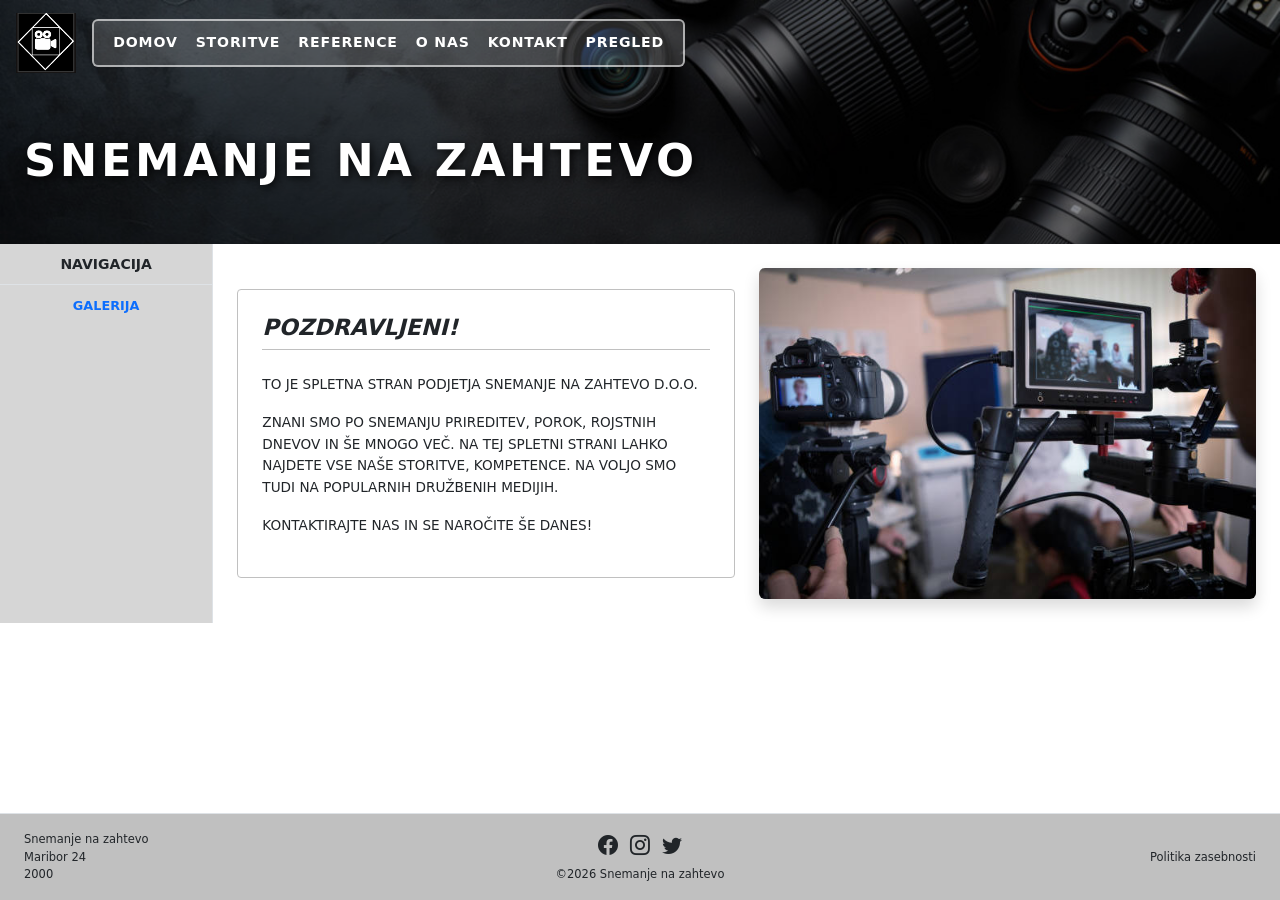
<file: index.html>
<!DOCTYPE html>
<html lang="sl">
<head>
  <meta charset="UTF-8">
  <meta name="viewport" content="width=device-width, initial-scale=1.0">
  <title>Snemanje na zahtevo</title>

  <link href="https://cdn.jsdelivr.net/npm/bootstrap@5.3.3/dist/css/bootstrap.min.css" rel="stylesheet">
  <link href="https://cdn.jsdelivr.net/npm/bootstrap-icons@1.11.3/font/bootstrap-icons.min.css" rel="stylesheet">
  <link href="style.css" rel="stylesheet">
</head>

<body>

  <!-- NAVBAR -->
  <div class="hero-wrapper">

    <!-- NAVIGACIJA -->
    <nav class="navbar navbar-expand-lg">
  <div class="container-fluid px-3">

    <div class="d-flex align-items-center nav-box">
      <!-- Logo -->
      <a class="navbar-brand" href="index.html">
        <img src="slike/logotiprss.png" alt="Logo" height="60">
      </a>

      <!-- Hamburger toggler -->
      <button class="navbar-toggler ms-2" type="button" data-bs-toggle="collapse" data-bs-target="#navbarNav" aria-controls="navbarNav" aria-expanded="false" aria-label="Toggle navigation">
        <span class="navbar-toggler-icon"></span>
      </button>
    </div>

    <!-- Meni -->
    <div class="collapse navbar-collapse" id="navbarNav">
      <div class="menu-okvir">
        <ul class="navbar-nav flex-row">
          <li class="nav-item"><a class="nav-link fw-semibold px-2" href="index.html">DOMOV</a></li>
          <li class="nav-item"><a class="nav-link fw-semibold px-2" href="storitve.html">STORITVE</a></li>
          <li class="nav-item"><a class="nav-link fw-semibold px-2" href="reference.html">REFERENCE</a></li>
          <li class="nav-item"><a class="nav-link fw-semibold px-2" href="onas.html">O NAS</a></li>
          <li class="nav-item"><a class="nav-link fw-semibold px-2" href="kontakt.php">KONTAKT</a></li>
          <li class="nav-item"><a class="nav-link fw-semibold px-2 text-danger" href="pregled.php">PREGLED</a></li>
        </ul>
      </div>
    </div>

  </div>
</nav>

    <!-- NASLOV -->
    <div class="hero-title-area px-4 py-5">
      <h1 class="text-white fw-bold text-uppercase">Snemanje na zahtevo</h1>
    </div>

  </div>

  <!-- GLAVNA VSEBINA -->
  <main class="container-fluid px-0">
    <div class="row g-0">

      <!-- SIDEBAR -->
      <div class="col-12 col-lg-2 sidebar border-end order-last order-lg-first">
        <div class="p-2 text-center border-bottom">
          <span class="fw-bold small text-uppercase">Navigacija</span>
        </div>
        <div class="p-2 text-center">
          <a href="Galerija.html" class="sidebar-link text-uppercase fw-bold small">Galerija</a>
        </div>
      </div>

     
      <div class="col-12 col-lg-10 p-4">
        <div class="row align-items-center">

          
          <div class="col-md-6">
            <div class="vsebina-box p-4 border">
              <h2 class="fw-bold fst-italic mb-4">POZDRAVLJENI!</h2>
              <p>TO JE SPLETNA STRAN PODJETJA SNEMANJE NA ZAHTEVO D.O.O.</p>
              <p>
                ZNANI SMO PO SNEMANJU PRIREDITEV, POROK, ROJSTNIH DNEVOV IN ŠE MNOGO VEČ. 
                NA TEJ SPLETNI STRANI LAHKO NAJDETE VSE NAŠE STORITVE, KOMPETENCE. 
                NA VOLJO SMO TUDI NA POPULARNIH DRUŽBENIH MEDIJIH.
              </p>
              <p>KONTAKTIRAJTE NAS IN SE NAROČITE ŠE DANES!</p>
            </div>
          </div>

          <div class="col-md-6">
            <img src="slike/slika.stojalo.jpg" class="img-fluid rounded shadow">
          </div>

        </div>
      </div>

    </div>
  </main>

  <!-- FOOTER -->
  <footer class="footer-main border-top">
    <div class="container-fluid px-4 py-3">
      <div class="row align-items-center">

        <div class="col-md-3">
          <p class="mb-0 small">Snemanje na zahtevo</p>
          <p class="mb-0 small">Maribor 24</p>
          <p class="mb-0 small">2000</p>
        </div>

        <div class="col-md-6 text-center">
          <div class="mb-1">
            <a href="#" class="text-dark me-2"><i class="bi bi-facebook fs-5"></i></a>
            <a href="#" class="text-dark me-2"><i class="bi bi-instagram fs-5"></i></a>
            <a href="#" class="text-dark"><i class="bi bi-twitter fs-5"></i></a>
          </div>
          <small>&copy;2026 Snemanje na zahtevo</small>
        </div>

        <div class="col-md-3 text-end">
          <a href="#" class="small text-dark">Politika zasebnosti</a>
        </div>

      </div>
    </div>
  </footer>

  <script src="https://cdn.jsdelivr.net/npm/bootstrap@5.3.3/dist/js/bootstrap.bundle.min.js"></script>

</body>

</html>
</file>
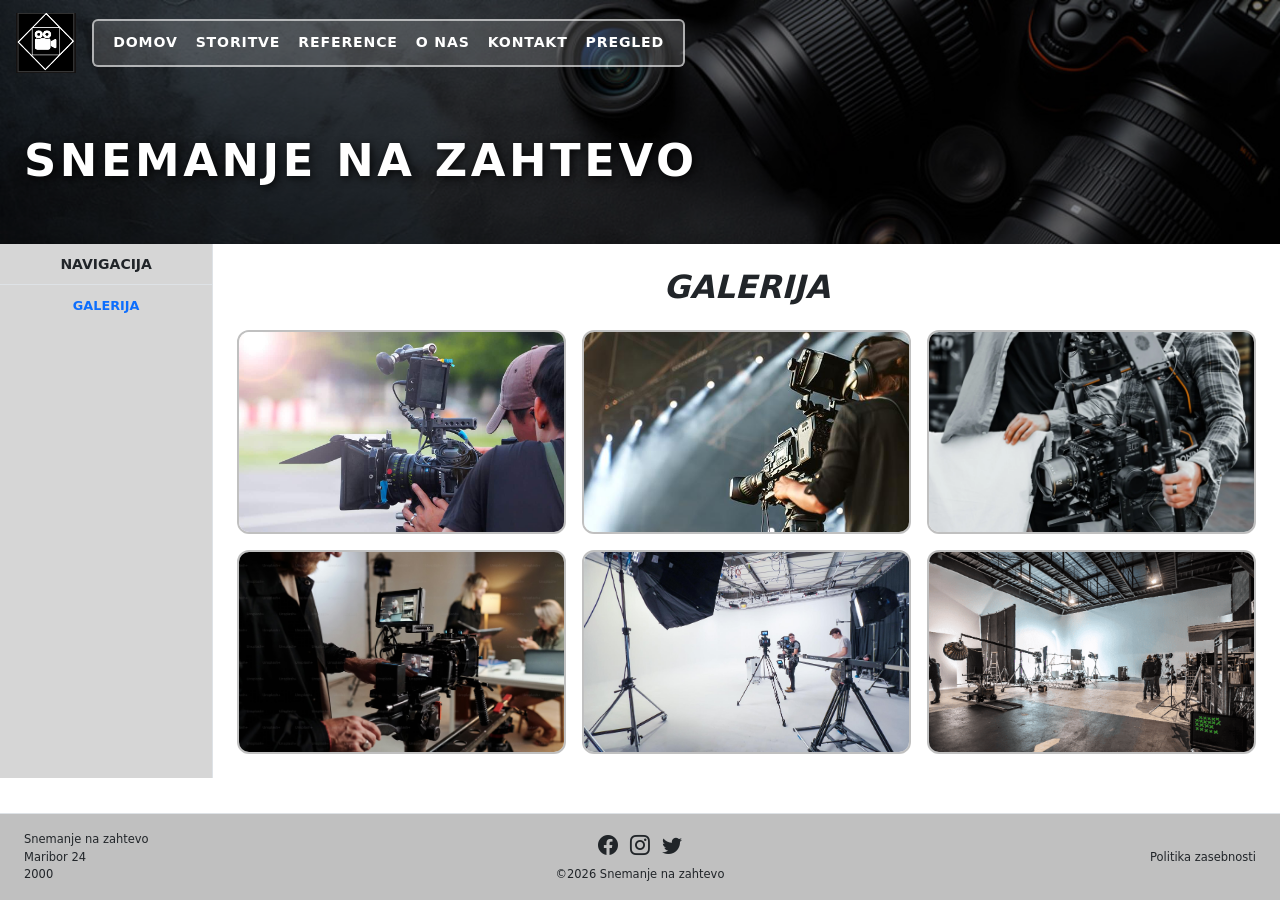
<file: Galerija.html>
<!DOCTYPE html>
<html lang="sl">
<head>
  <meta charset="UTF-8">
  <meta name="viewport" content="width=device-width, initial-scale=1.0">
  <title>Galerija - Snemanje na zahtevo</title>

  <link href="https://cdn.jsdelivr.net/npm/bootstrap@5.3.3/dist/css/bootstrap.min.css" rel="stylesheet">
  <link href="https://cdn.jsdelivr.net/npm/bootstrap-icons@1.11.3/font/bootstrap-icons.min.css" rel="stylesheet">
  <link href="style.css" rel="stylesheet">
</head>

<body>

  <!-- HERO + NAVBAR -->
  <div class="hero-wrapper">
    <nav class="navbar navbar-expand-lg">
      <div class="container-fluid px-3">
        <div class="d-flex align-items-center nav-box">
          <a class="navbar-brand" href="index.html">
            <img src="slike/logotiprss.png" alt="Logo" height="60">
          </a>

          <button class="navbar-toggler ms-2" type="button" data-bs-toggle="collapse" data-bs-target="#navbarNav" aria-controls="navbarNav" aria-expanded="false" aria-label="Toggle navigation">
            <span class="navbar-toggler-icon"></span>
          </button>
        </div>

        <div class="collapse navbar-collapse" id="navbarNav">
          <div class="menu-okvir">
            <ul class="navbar-nav flex-row">
              <li class="nav-item"><a class="nav-link fw-semibold px-2" href="index.html">DOMOV</a></li>
              <li class="nav-item"><a class="nav-link fw-semibold px-2" href="storitve.html">STORITVE</a></li>
              <li class="nav-item"><a class="nav-link fw-semibold px-2" href="reference.html">REFERENCE</a></li>
              <li class="nav-item"><a class="nav-link fw-semibold px-2" href="onas.html">O NAS</a></li>
              <li class="nav-item"><a class="nav-link fw-semibold px-2" href="kontakt.php">KONTAKT</a></li>
              <li class="nav-item"><a class="nav-link fw-semibold px-2 text-danger" href="pregled.php">PREGLED</a></li>
              
            </ul>
          </div>
        </div>
      </div>
    </nav>
    <div class="hero-title-area px-4 py-5">
      <h1 class="text-white fw-bold text-uppercase">Snemanje na zahtevo</h1>
    </div>
  </div>

  <!-- GLAVNA VSEBINA -->
  <main class="container-fluid px-0">
    <div class="row g-0">

    <!-- SIDEBAR -->
      <div class="col-12 col-lg-2 sidebar border-end order-last order-lg-first">
        <div class="p-2 text-center border-bottom">
          <span class="fw-bold small text-uppercase">Navigacija</span>
        </div>
        <div class="p-2 text-center">
          <a href="Galerija.html" class="sidebar-link text-uppercase fw-bold small">Galerija</a>
        </div>
      </div>

      <!-- VSEBINA -->
      <div class="col-12 col-lg-10 mx-auto p-4">
        <h2 class="fw-bold fst-italic mb-4 text-center">GALERIJA</h2>
        <div class="row g-3">
          <div class="col-md-4">
            <div class="galerija-box">
              <img src="slike/ga1.jpg" alt="Galerija 1" class="img-fluid">
            </div>
          </div>
          <div class="col-md-4">
            <div class="galerija-box">
              <img src="slike/ga2.jpg" alt="Galerija 2" class="img-fluid">
            </div>
          </div>
          <div class="col-md-4">
            <div class="galerija-box">
              <img src="slike/ga3.jpg" alt="Galerija 3" class="img-fluid">
            </div>
          </div>
          <div class="col-md-4">
            <div class="galerija-box">
              <img src="slike/ga4.jpg" alt="Galerija 4" class="img-fluid">
            </div>
          </div>
          <div class="col-md-4">
            <div class="galerija-box">
              <img src="slike/ga5.jpg" alt="Galerija 5" class="img-fluid">
            </div>
          </div>
          <div class="col-md-4">
            <div class="galerija-box">
              <img src="slike/ga6.jpg" alt="Galerija 6" class="img-fluid">
            </div>
          </div>
        </div>
      </div>

    </div>
  </main>

  <!-- FOOTER -->
  <footer class="footer-main border-top">
    <div class="container-fluid px-4 py-3">
      <div class="row align-items-center">
        <div class="col-md-3">
          <p class="mb-0 small">Snemanje na zahtevo</p>
          <p class="mb-0 small">Maribor 24</p>
          <p class="mb-0 small">2000</p>
        </div>
        <div class="col-md-6 text-center">
          <div class="mb-1">
            <a href="#" class="text-dark me-2"><i class="bi bi-facebook fs-5"></i></a>
            <a href="#" class="text-dark me-2"><i class="bi bi-instagram fs-5"></i></a>
            <a href="#" class="text-dark"><i class="bi bi-twitter fs-5"></i></a>
          </div>
          <small>&copy;2026 Snemanje na zahtevo</small>
        </div>
        <div class="col-md-3 text-end">
          <a href="#" class="small text-dark">Politika zasebnosti</a>
        </div>
      </div>
    </div>
  </footer>

  <script src="https://cdn.jsdelivr.net/npm/bootstrap@5.3.3/dist/js/bootstrap.bundle.min.js"></script>
</body>
</html>
</file>
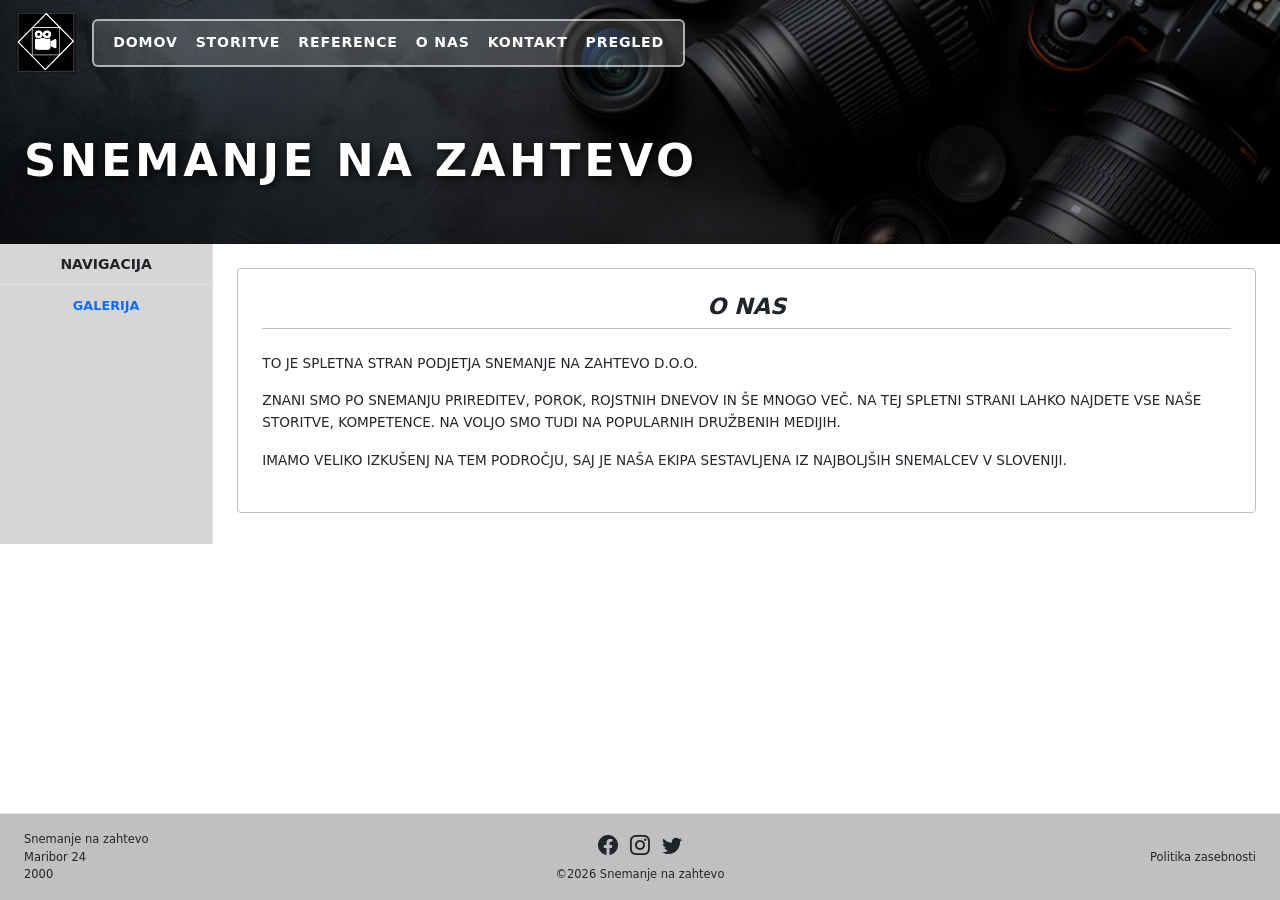
<file: onas.html>
<!DOCTYPE html>
<html lang="sl">
<head>
  <meta charset="UTF-8">
  <meta name="viewport" content="width=device-width, initial-scale=1.0">
  <title>O nas - Snemanje na zahtevo</title>

  <link href="https://cdn.jsdelivr.net/npm/bootstrap@5.3.3/dist/css/bootstrap.min.css" rel="stylesheet">
  <link href="https://cdn.jsdelivr.net/npm/bootstrap-icons@1.11.3/font/bootstrap-icons.min.css" rel="stylesheet">
  <link href="style.css" rel="stylesheet">
</head>

<body>

  <!-- HERO + NAVBAR -->
  <div class="hero-wrapper">
    <nav class="navbar navbar-expand-lg">
      <div class="container-fluid px-3">
        <div class="d-flex align-items-center">
          <a class="navbar-brand" href="index.html">
            <img src="slike/logotiprss.png" alt="Logo" height="60">
          </a>
          <!-- Hamburger toggler -->
          <button class="navbar-toggler ms-2" type="button" data-bs-toggle="collapse" data-bs-target="#navbarNav" aria-controls="navbarNav" aria-expanded="false" aria-label="Toggle navigation">
            <span class="navbar-toggler-icon"></span>
          </button>
        </div>
        <!-- Meni -->
        <div class="collapse navbar-collapse" id="navbarNav">
          <div class="menu-okvir">
            <ul class="navbar-nav flex-row">
              <li class="nav-item"><a class="nav-link fw-semibold px-2" href="index.html">DOMOV</a></li>
              <li class="nav-item"><a class="nav-link fw-semibold px-2" href="storitve.html">STORITVE</a></li>
              <li class="nav-item"><a class="nav-link fw-semibold px-2" href="reference.html">REFERENCE</a></li>
              <li class="nav-item"><a class="nav-link fw-semibold px-2" href="onas.html">O NAS</a></li>
              <li class="nav-item"><a class="nav-link fw-semibold px-2" href="kontakt.php">KONTAKT</a></li>
              <li class="nav-item"><a class="nav-link fw-semibold px-2 text-danger" href="pregled.php">PREGLED</a></li>
            </ul>
          </div>
        </div>
      </div>
    </nav>
    <div class="hero-title-area px-4 py-5">
      <h1 class="text-white fw-bold text-uppercase">Snemanje na zahtevo</h1>
    </div>
  </div>

  <!-- GLAVNA VSEBINA -->
  <main class="container-fluid px-0">
    <div class="row g-0">

      <!-- SIDEBAR -->
      <div class="col-12 col-lg-2 sidebar border-end order-last order-lg-first">
        <div class="p-2 text-center border-bottom">
          <span class="fw-bold small text-uppercase">Navigacija</span>
        </div>
        <div class="p-2 text-center">
          <a href="Galerija.html" class="sidebar-link text-uppercase fw-bold small">Galerija</a>
        </div>
      </div>

      <!-- VSEBINA -->
      <div class="col-12 col-lg-10 p-4">
        <div class="vsebina-box p-4 border">
          <h2 class="fw-bold fst-italic mb-4 text-center">O NAS</h2>
          <p>TO JE SPLETNA STRAN PODJETJA SNEMANJE NA ZAHTEVO D.O.O.</p>
          <p>
            ZNANI SMO PO SNEMANJU PRIREDITEV, POROK, ROJSTNIH DNEVOV IN ŠE MNOGO VEČ. 
            NA TEJ SPLETNI STRANI LAHKO NAJDETE VSE NAŠE STORITVE, KOMPETENCE. 
            NA VOLJO SMO TUDI NA POPULARNIH DRUŽBENIH MEDIJIH.
          </p>
          <p>
            IMAMO VELIKO IZKUŠENJ NA TEM PODROČJU, SAJ JE NAŠA EKIPA SESTAVLJENA IZ 
            NAJBOLJŠIH SNEMALCEV V SLOVENIJI.
          </p>
        </div>
      </div>

    </div>
  </main>

  <!-- FOOTER -->
  <footer class="footer-main border-top">
    <div class="container-fluid px-4 py-3">
      <div class="row align-items-center">
        <div class="col-md-3">
          <p class="mb-0 small">Snemanje na zahtevo</p>
          <p class="mb-0 small">Maribor 24</p>
          <p class="mb-0 small">2000</p>
        </div>
        <div class="col-md-6 text-center">
          <div class="mb-1">
            <a href="#" class="text-dark me-2"><i class="bi bi-facebook fs-5"></i></a>
            <a href="#" class="text-dark me-2"><i class="bi bi-instagram fs-5"></i></a>
            <a href="#" class="text-dark"><i class="bi bi-twitter fs-5"></i></a>
          </div>
          <small>&copy;2026 Snemanje na zahtevo</small>
        </div>
        <div class="col-md-3 text-end">
          <a href="#" class="small text-dark">Politika zasebnosti</a>
        </div>
      </div>
    </div>
  </footer>

  <script src="https://cdn.jsdelivr.net/npm/bootstrap@5.3.3/dist/js/bootstrap.bundle.min.js"></script>
</body>
</html>
</file>
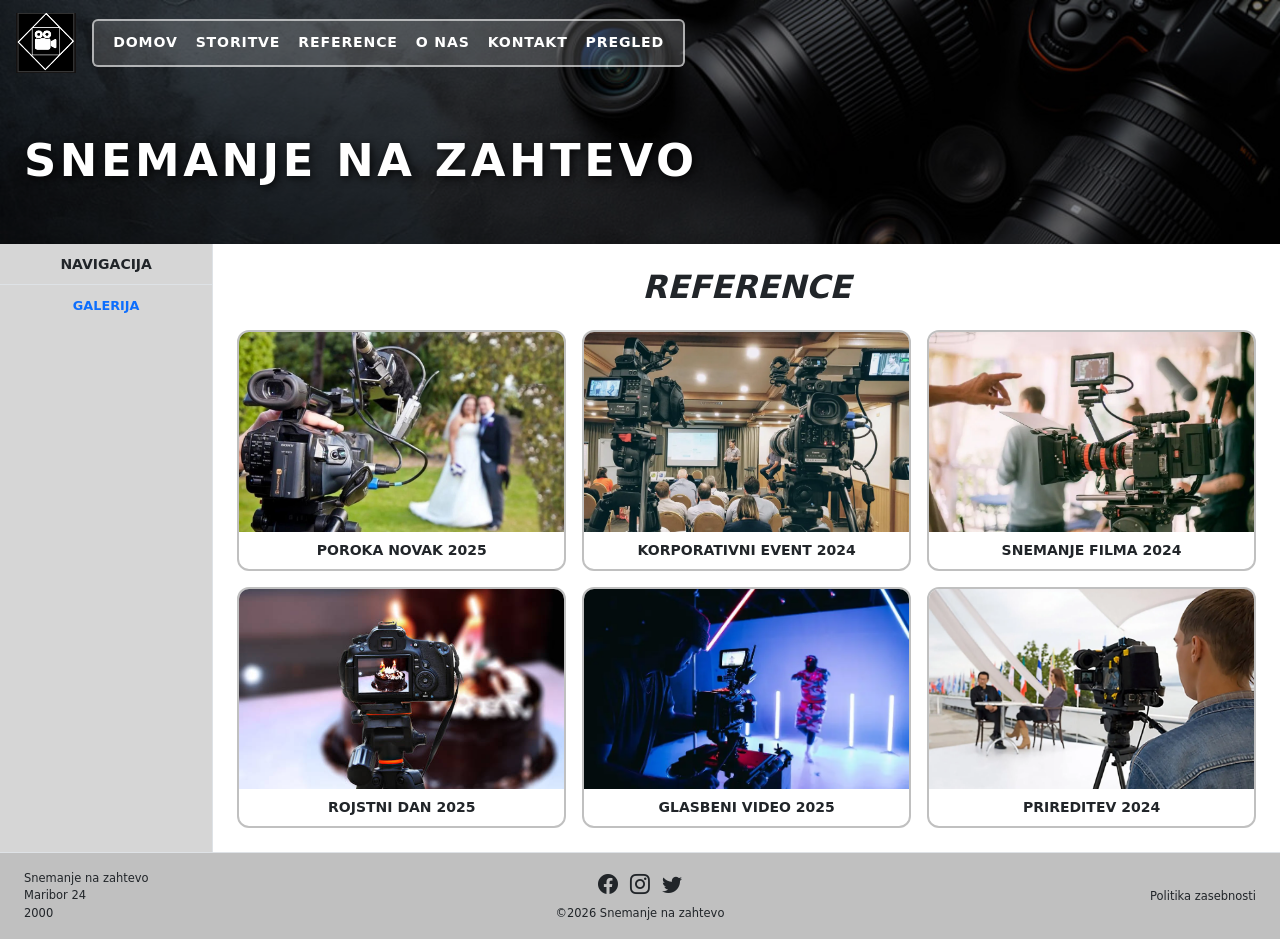
<file: reference.html>
<!DOCTYPE html>
<html lang="sl">
<head>
  <meta charset="UTF-8">
  <meta name="viewport" content="width=device-width, initial-scale=1.0">
  <title>Reference - Snemanje na zahtevo</title>

  <link href="https://cdn.jsdelivr.net/npm/bootstrap@5.3.3/dist/css/bootstrap.min.css" rel="stylesheet">
  <link href="https://cdn.jsdelivr.net/npm/bootstrap-icons@1.11.3/font/bootstrap-icons.min.css" rel="stylesheet">
  <link href="style.css" rel="stylesheet">
</head>

<body>

  <!-- NAVBAR -->
  <div class="hero-wrapper">
    <nav class="navbar navbar-expand-lg">
      <div class="container-fluid px-3">
        <div class="d-flex align-items-center">
          <a class="navbar-brand" href="index.html">
            <img src="slike/logotiprss.png" alt="Logo" height="60">
          </a>
          <!-- Hamburger toggler -->
          <button class="navbar-toggler ms-2" type="button" data-bs-toggle="collapse" data-bs-target="#navbarNav" aria-controls="navbarNav" aria-expanded="false" aria-label="Toggle navigation">
            <span class="navbar-toggler-icon"></span>
          </button>
        </div>
        <!-- Meni -->
        <div class="collapse navbar-collapse" id="navbarNav">
          <div class="menu-okvir">
            <ul class="navbar-nav flex-row">
              <li class="nav-item"><a class="nav-link fw-semibold px-2" href="index.html">DOMOV</a></li>
              <li class="nav-item"><a class="nav-link fw-semibold px-2" href="storitve.html">STORITVE</a></li>
              <li class="nav-item"><a class="nav-link fw-semibold px-2" href="reference.html">REFERENCE</a></li>
              <li class="nav-item"><a class="nav-link fw-semibold px-2" href="onas.html">O NAS</a></li>
              <li class="nav-item"><a class="nav-link fw-semibold px-2" href="kontakt.php">KONTAKT</a></li>
              <li class="nav-item"><a class="nav-link fw-semibold px-2 text-danger" href="pregled.php">PREGLED</a></li>
            </ul>
          </div>
        </div>
      </div>
    </nav>
    <div class="hero-title-area px-4 py-5">
      <h1 class="text-white fw-bold text-uppercase">Snemanje na zahtevo</h1>
    </div>
  </div>

  <!-- GLAVNA VSEBINA -->
  <main class="container-fluid px-0">
    <div class="row g-0">

      <!-- SIDEBAR -->
      <div class="col-12 col-lg-2 sidebar border-end order-last order-lg-first">
        <div class="p-2 text-center border-bottom">
          <span class="fw-bold small text-uppercase">Navigacija</span>
        </div>
        <div class="p-2 text-center">
          <a href="Galerija.html" class="sidebar-link text-uppercase fw-bold small">Galerija</a>
        </div>
      </div>

      <!-- VSEBINA -->
      <div class="col-12 col-lg-10 p-4">
        <h2 class="fw-bold fst-italic mb-4 text-center">REFERENCE</h2>
        <div class="row g-3">
          <div class="col-md-4">
            <div class="galerija-box">
              <img src="slike/ref1.jpg" alt="Referenca 1">
              <div class="p-2 text-center small fw-bold">POROKA NOVAK 2025</div>
            </div>
          </div>
          <div class="col-md-4">
            <div class="galerija-box">
              <img src="slike/ref2.jpg" alt="Referenca 2">
              <div class="p-2 text-center small fw-bold">KORPORATIVNI EVENT 2024</div>
            </div>
          </div>
          <div class="col-md-4">
            <div class="galerija-box">
              <img src="slike/ref3.jpg" alt="Referenca 3">
              <div class="p-2 text-center small fw-bold">SNEMANJE FILMA 2024</div>
            </div>
          </div>
          <div class="col-md-4">
            <div class="galerija-box">
              <img src="slike/ref4.jpg" alt="Referenca 4">
              <div class="p-2 text-center small fw-bold">ROJSTNI DAN 2025</div>
            </div>
          </div>
          <div class="col-md-4">
            <div class="galerija-box">
              <img src="slike/ref5.jpg" alt="Referenca 5">
              <div class="p-2 text-center small fw-bold">GLASBENI VIDEO 2025</div>
            </div>
          </div>
          <div class="col-md-4">
            <div class="galerija-box">
              <img src="slike/ref6.jpg" alt="Referenca 6">
              <div class="p-2 text-center small fw-bold">PRIREDITEV 2024</div>
            </div>
          </div>
        </div>
      </div>

    </div>
  </main>

  <!-- FOOTER -->
  <footer class="footer-main border-top">
    <div class="container-fluid px-4 py-3">
      <div class="row align-items-center">
        <div class="col-md-3">
          <p class="mb-0 small">Snemanje na zahtevo</p>
          <p class="mb-0 small">Maribor 24</p>
          <p class="mb-0 small">2000</p>
        </div>
        <div class="col-md-6 text-center">
          <div class="mb-1">
            <a href="#" class="text-dark me-2"><i class="bi bi-facebook fs-5"></i></a>
            <a href="#" class="text-dark me-2"><i class="bi bi-instagram fs-5"></i></a>
            <a href="#" class="text-dark"><i class="bi bi-twitter fs-5"></i></a>
          </div>
          <small>&copy;2026 Snemanje na zahtevo</small>
        </div>
        <div class="col-md-3 text-end">
          <a href="#" class="small text-dark">Politika zasebnosti</a>
        </div>
      </div>
    </div>
  </footer>

  <script src="https://cdn.jsdelivr.net/npm/bootstrap@5.3.3/dist/js/bootstrap.bundle.min.js"></script>
</body>
</html>
</file>
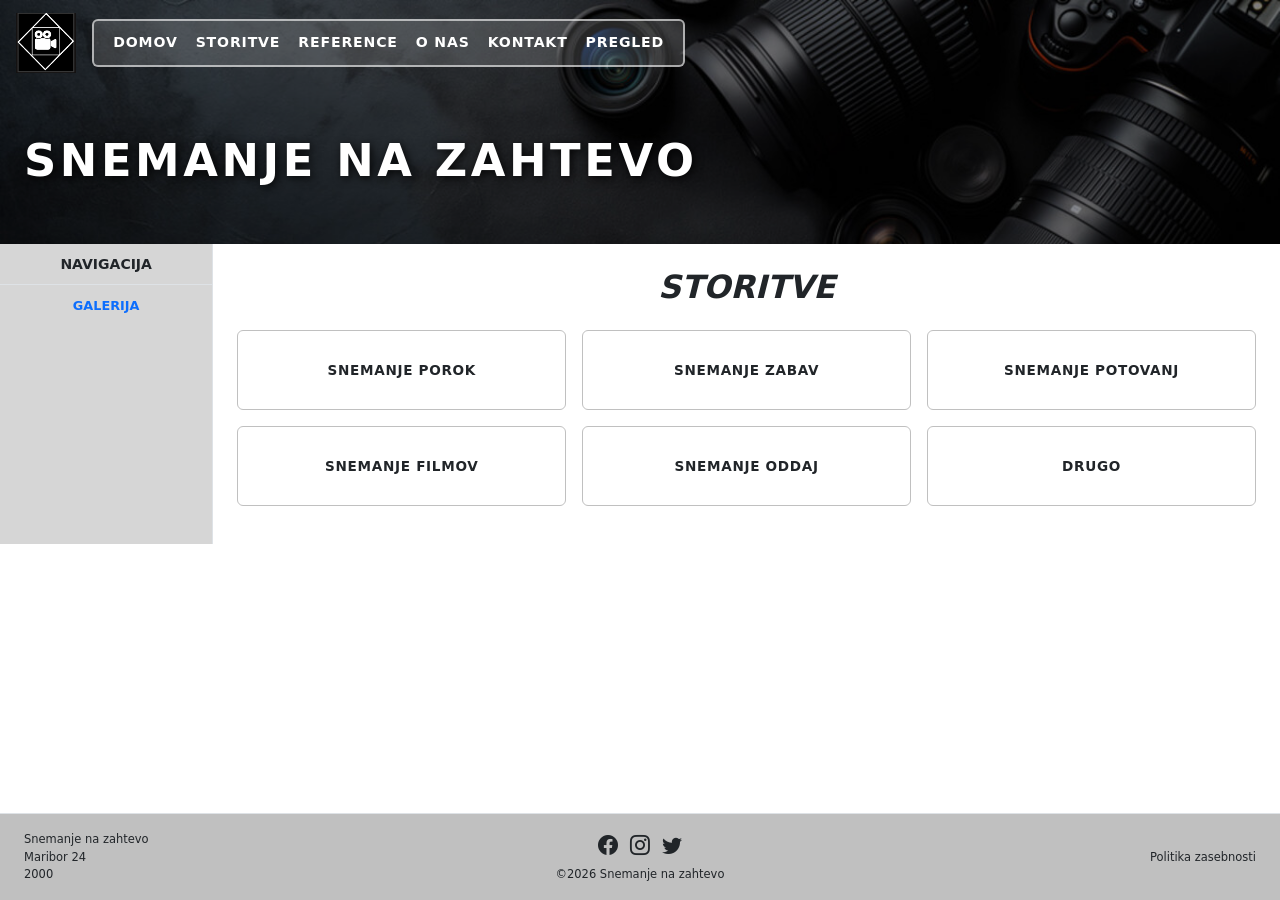
<file: storitve.html>
<!DOCTYPE html>
<html lang="sl">
<head>
  <meta charset="UTF-8">
  <meta name="viewport" content="width=device-width, initial-scale=1.0">
  <title>Storitve - Snemanje na zahtevo</title>

  <link href="https://cdn.jsdelivr.net/npm/bootstrap@5.3.3/dist/css/bootstrap.min.css" rel="stylesheet">
  <link href="https://cdn.jsdelivr.net/npm/bootstrap-icons@1.11.3/font/bootstrap-icons.min.css" rel="stylesheet">
  <link href="style.css" rel="stylesheet">
</head>

<body>

  <!-- navbar-->
  <div class="hero-wrapper">
    <nav class="navbar navbar-expand-lg">
      <div class="container-fluid px-3">
        <div class="d-flex align-items-center">
          <a class="navbar-brand" href="index.html">
            <img src="slike/logotiprss.png" alt="Logo" height="60">
          </a>
          <!-- Hamburger toggler -->
          <button class="navbar-toggler ms-2" type="button" data-bs-toggle="collapse" data-bs-target="#navbarNav" aria-controls="navbarNav" aria-expanded="false" aria-label="Toggle navigation">
            <span class="navbar-toggler-icon"></span>
          </button>
        </div>
        <!-- Meni -->
        <div class="collapse navbar-collapse" id="navbarNav">
          <div class="menu-okvir">
            <ul class="navbar-nav flex-row">
              <li class="nav-item"><a class="nav-link fw-semibold px-2" href="index.html">DOMOV</a></li>
              <li class="nav-item"><a class="nav-link fw-semibold px-2" href="storitve.html">STORITVE</a></li>
              <li class="nav-item"><a class="nav-link fw-semibold px-2" href="reference.html">REFERENCE</a></li>
              <li class="nav-item"><a class="nav-link fw-semibold px-2" href="onas.html">O NAS</a></li>
              <li class="nav-item"><a class="nav-link fw-semibold px-2" href="kontakt.php">KONTAKT</a></li>
              <li class="nav-item"><a class="nav-link fw-semibold px-2 text-danger" href="pregled.php">PREGLED</a></li>
            </ul>
          </div>
        </div>
      </div>
    </nav>
    <div class="hero-title-area px-4 py-5">
      <h1 class="text-white fw-bold text-uppercase">Snemanje na zahtevo</h1>
    </div>
  </div>

  <!-- GLAVNA VSEBINA -->
  <main class="container-fluid px-0">
    <div class="row g-0">

      <!-- SIDEBAR -->
      <div class="col-12 col-lg-2 sidebar border-end order-last order-lg-first">
        <div class="p-2 text-center border-bottom">
          <span class="fw-bold small text-uppercase">Navigacija</span>
        </div>
        <div class="p-2 text-center">
          <a href="Galerija.html" class="sidebar-link text-uppercase fw-bold small">Galerija</a>
        </div>
      </div>

      <!-- VSEBINA -->
      <div class="col-12 col-lg-10 p-4">
        <h2 class="fw-bold fst-italic mb-4 text-center">STORITVE</h2>
        <div class="row g-3">
          <div class="col-md-4">
            <div class="storitev-box p-4 border text-center">SNEMANJE POROK</div>
          </div>
          <div class="col-md-4">
            <div class="storitev-box p-4 border text-center">SNEMANJE ZABAV</div>
          </div>
          <div class="col-md-4">
            <div class="storitev-box p-4 border text-center">SNEMANJE POTOVANJ</div>
          </div>
          <div class="col-md-4">
            <div class="storitev-box p-4 border text-center">SNEMANJE FILMOV</div>
          </div>
          <div class="col-md-4">
            <div class="storitev-box p-4 border text-center">SNEMANJE ODDAJ</div>
          </div>
          <div class="col-md-4">
            <div class="storitev-box p-4 border text-center">DRUGO</div>
          </div>
        </div>
      </div>

    </div>
  </main>

  <!-- FOOTER -->
  <footer class="footer-main border-top">
    <div class="container-fluid px-4 py-3">
      <div class="row align-items-center">
        <div class="col-md-3">
          <p class="mb-0 small">Snemanje na zahtevo</p>
          <p class="mb-0 small">Maribor 24</p>
          <p class="mb-0 small">2000</p>
        </div>
        <div class="col-md-6 text-center">
          <div class="mb-1">
            <a href="#" class="text-dark me-2"><i class="bi bi-facebook fs-5"></i></a>
            <a href="#" class="text-dark me-2"><i class="bi bi-instagram fs-5"></i></a>
            <a href="#" class="text-dark"><i class="bi bi-twitter fs-5"></i></a>
          </div>
          <small>&copy;2026 Snemanje na zahtevo</small>
        </div>
        <div class="col-md-3 text-end">
          <a href="#" class="small text-dark">Politika zasebnosti</a>
        </div>
      </div>
    </div>
  </footer>

  <script src="https://cdn.jsdelivr.net/npm/bootstrap@5.3.3/dist/js/bootstrap.bundle.min.js"></script>
</body>
</html>
</file>
<file: style.css>
.hero-wrapper {
  background-image: url("slike/background.k.jpg");
  background-size: cover;
  background-position: center top;
  background-color: #222;
  position: relative;
}
.hero-wrapper::before {
  content: "";
  position: absolute;
  top: 0;
  left: 0;
  width: 100%;
  height: 100%;
  background-color: rgba(0, 0, 0, 0.45);
  z-index: 0;
}
.hero-wrapper .navbar,
.hero-wrapper .hero-title-area {
  position: relative;
  z-index: 1;
}

.navbar {
  background-color: transparent !important;
}
.navbar .navbar-brand img {
  filter: brightness(1.2);
}
.navbar .nav-link {
  color: #ffffff !important;
  font-size: 0.88rem;
  letter-spacing: 0.06em;
  padding: 0.4rem 1rem;
  border: 1px solid transparent;
}
.navbar .nav-link:hover {
  border-color: #ffffff;
  border-radius: 4px;
}
.navbar .navbar-toggler {
  border-color: #ffffff;
}
.navbar .navbar-toggler .navbar-toggler-icon {
  filter: invert(1);
}

.menu-okvir {
  border: 2px solid rgba(255, 255, 255, 0.6);
  border-radius: 6px;
  padding: 4px 10px;
  background-color: rgba(255, 255, 255, 0.15);
}

.hero-title-area h1 {
  font-size: 2.8rem;
  letter-spacing: 0.08em;
  text-shadow: 2px 2px 10px rgba(0, 0, 0, 0.9);
}

.sidebar {
  background-color: #d6d6d6;
  min-height: 300px;
}
.sidebar .sidebar-link {
  color: #0d6efd;
  text-decoration: none;
  font-size: 0.8rem;
}
.sidebar .sidebar-link:hover {
  text-decoration: underline;
}

.vsebina-box {
  background-color: #ffffff;
  border-color: #c0c0c0 !important;
  border-radius: 4px;
}
.vsebina-box h2 {
  font-size: 1.4rem;
  border-bottom: 1px solid #c0c0c0;
  padding-bottom: 0.5rem;
}
.vsebina-box p {
  font-size: 0.85rem;
  line-height: 1.6;
}

.footer-main {
  background-color: #c0c0c0;
  font-size: 0.82rem;
}
.footer-main a {
  text-decoration: none;
}
.footer-main a:hover {
  text-decoration: underline;
}

img {
  max-width: 100%;
  display: block;
}

.storitev-box {
  background-color: #ffffff;
  border-color: #c0c0c0 !important;
  border-radius: 6px;
  font-weight: 600;
  font-size: 0.85rem;
  letter-spacing: 0.05em;
  cursor: pointer;
  min-height: 80px;
  display: flex;
  align-items: center;
  justify-content: center;
}
.storitev-box:hover {
  background-color: #d6d6d6;
}

body {
  min-height: 100vh;
  display: flex;
  flex-direction: column;
}

main {
  flex: 1;
}

.galerija-box {
  border-radius: 12px;
  overflow: hidden;
  border: 2px solid #c0c0c0;
}
.galerija-box img {
  width: 100% !important;
  height: 200px !important;
  object-fit: cover !important;
}
.galerija-box:hover {
  border-color: #c8a84b;
  opacity: 0.9;
}

/*# sourceMappingURL=style.css.map */
</file>
